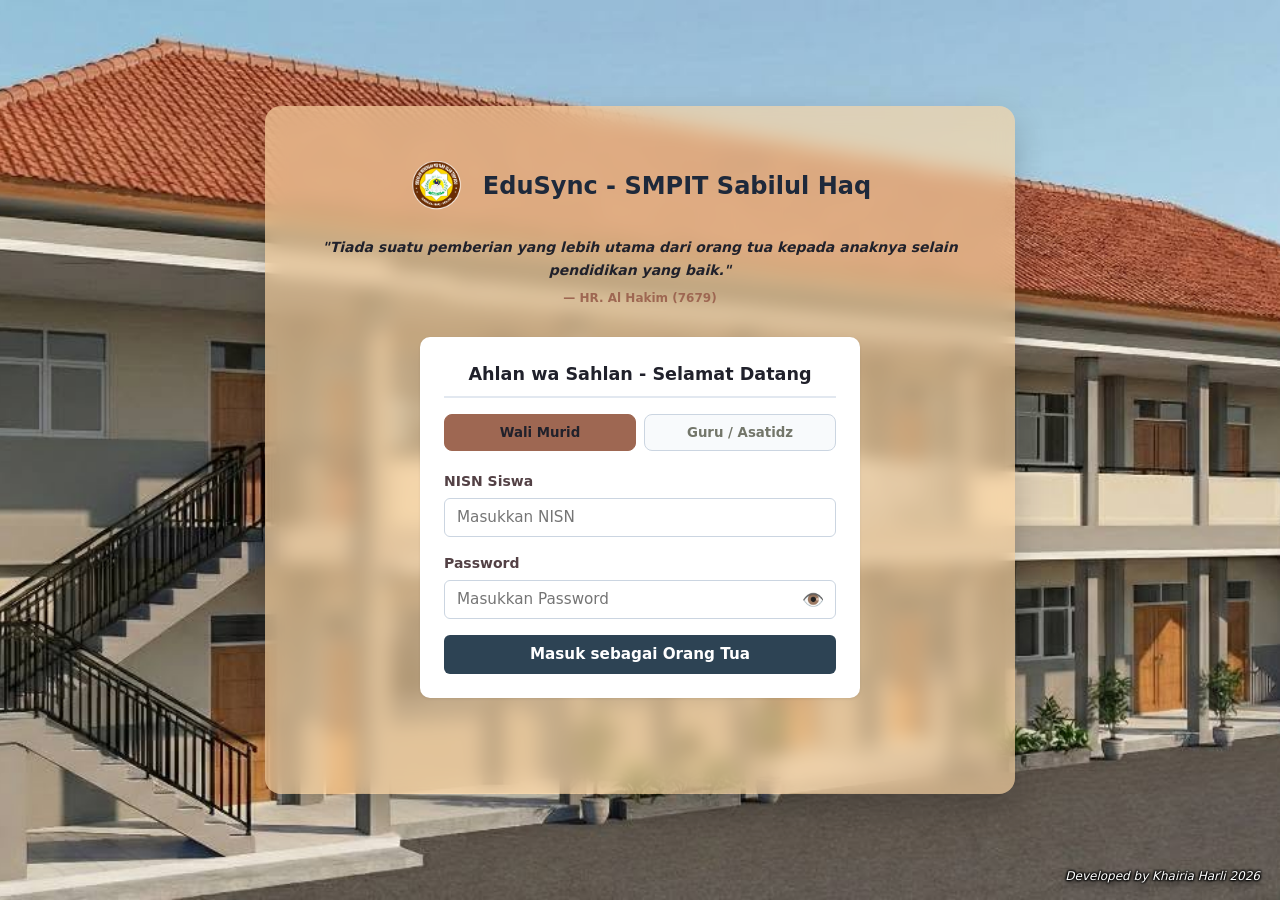
<file: index.html>
<!DOCTYPE html>
<html lang="id">
<head>
  <meta charset="UTF-8">
  <meta name="viewport" content="width=device-width, initial-scale=1.0">
  <title>Login SMPIT Sabilul Haq - EduSync</title>
  <link rel="stylesheet" href="style.css">
</head>
<body style="margin: 0; padding: 0;">

  <!-- KERANGKA SPLIT SCREEN -->
  <div class="split-layout">
    
    <!-- Sisi Kiri: Gambar Gedung/Ilustrasi -->
    <div class="split-image" style="background-image: url('gedung.jpg');"></div>

    <!-- Sisi Kanan: Area Login -->
    <div class="split-form">
      <div class="split-form-inner">
        
        <!-- Navigasi Logo -->
        <nav class="navbar" style="display: flex; align-items: center; justify-content: center; padding: 15px; margin-bottom: 20px; background: transparent; box-shadow: none;">
          <img src="Logo SMPIT PNG.png" alt="Logo SMPIT" style="height: 50px; margin-right: 15px;">
          <h1 style="margin: 0; font-size: 24px; color: #1e293b;">EduSync - SMPIT Sabilul Haq</h1>
        </nav>

        <!-- Nasihat Pendidikan -->
        <div style="text-align: center; margin-top: -10px; margin-bottom: 30px; padding: 0 15px;">
          <p style="font-style: italic; color: var(--primary-dark); font-size: 14px; font-weight: 600; line-height: 1.6; margin: 0;">
            "Tiada suatu pemberian yang lebih utama dari orang tua kepada anaknya selain pendidikan yang baik."
          </p>
          <span style="font-size: 12px; color: var(--secondary); font-weight: 700; display: block; margin-top: 8px;">
            — HR. Al Hakim (7679)
          </span>
        </div>

        <div class="auth-wrapper" style="margin-top: 0; padding: 0;">
          <!-- BOX LOGIN UTAMA -->
          <div id="boxLoginMain" class="card">
            <div class="card-title" style="text-align: center;">Ahlan wa Sahlan - Selamat Datang</div>

            <div class="tabs">
              <button type="button" id="tabBtnOrtu" class="tab-btn active" onclick="document.getElementById('formLoginOrtu').style.display='block'; document.getElementById('formLoginGuru').style.display='none'; this.classList.add('active'); document.getElementById('tabBtnGuru').classList.remove('active');">Wali Murid</button>
              <button type="button" id="tabBtnGuru" class="tab-btn" onclick="document.getElementById('formLoginGuru').style.display='block'; document.getElementById('formLoginOrtu').style.display='none'; this.classList.add('active'); document.getElementById('tabBtnOrtu').classList.remove('active');">Guru / Asatidz</button>
            </div>

            <!-- Form Login Orang Tua -->
            <form id="formLoginOrtu" onsubmit="event.preventDefault(); window.loginOrtu();">
              <div class="form-group">
                <label for="ortuNisn">NISN Siswa</label>
                <input type="text" id="ortuNisn" class="form-control" placeholder="Masukkan NISN" required>
              </div>
              <div class="form-group">
                <label for="ortuPassword">Password</label>
                <div style="position: relative;">
                  <input type="password" id="ortuPassword" class="form-control" placeholder="Masukkan Password" required style="padding-right: 40px;">
                  <span onclick="togglePassword('ortuPassword', this)" style="position: absolute; right: 12px; top: 50%; transform: translateY(-50%); cursor: pointer; font-size: 18px; user-select: none;">👁️</span>
                </div>
              </div>
              <button type="submit" id="btnLoginOrtu" class="btn btn-primary">Masuk sebagai Orang Tua</button>
            </form>

            <!-- Form Login Guru -->
            <form id="formLoginGuru" style="display: none;" onsubmit="event.preventDefault(); window.loginGuru();">
              <div class="form-group">
                <label for="guruNiy">NIY (Nomor Induk Yayasan)</label>
                <input type="text" id="guruNiy" class="form-control" placeholder="Masukkan NIY Guru" required>
              </div>
              <div class="form-group">
                <label for="guruPassword">Password</label>
                <div style="position: relative;">
                  <input type="password" id="guruPassword" class="form-control" placeholder="Masukkan Password" required style="padding-right: 40px;">
                  <span onclick="togglePassword('guruPassword', this)" style="position: absolute; right: 12px; top: 50%; transform: translateY(-50%); cursor: pointer; font-size: 18px; user-select: none;">👁️</span>
                </div>
              </div>
              <button type="submit" id="btnLoginGuru" class="btn btn-primary">Masuk sebagai Guru</button>
            </form>
          </div>

          <!-- BOX WAJIB RESET PASSWORD -->
          <div id="boxResetPassword" class="card" style="display: none;">
            <div class="card-title">Ubah Password Default</div>
            <div class="alert alert-warning">
              Anda masih menggunakan password standar sekolah. Demi keamanan data ananda, silakan buat password baru terlebih dahulu.
            </div>
            <form id="formResetPassword">
              <div class="form-group">
                <label for="newPassword">Password Baru</label>
                <div style="position: relative;">
                  <input type="password" id="newPassword" class="form-control" minlength="6" placeholder="Minimal 6 karakter" required style="padding-right: 40px;">
                  <span onclick="togglePassword('newPassword', this)" style="position: absolute; right: 12px; top: 50%; transform: translateY(-50%); cursor: pointer; font-size: 18px; user-select: none;">👁️</span>
                </div>
              </div>
              <div class="form-group">
                <label for="confirmPassword">Ulangi Password Baru</label>
                <div style="position: relative;">
                  <input type="password" id="confirmPassword" class="form-control" minlength="6" placeholder="Ketik ulang password baru" required style="padding-right: 40px;">
                  <span onclick="togglePassword('confirmPassword', this)" style="position: absolute; right: 12px; top: 50%; transform: translateY(-50%); cursor: pointer; font-size: 18px; user-select: none;">👁️</span>
                </div>
              </div>
              <button type="button" class="btn btn-primary">Simpan & Lanjutkan ke Dasbor</button>
            </form>
          </div>
        </div>

      </div>
    </div>
  </div>

  <!-- Skrip Khusus Fitur Tampil/Sembunyi Password -->
  <script>
    function togglePassword(inputId, iconElement) {
      const inputField = document.getElementById(inputId);
      if (inputField.type === "password") {
        inputField.type = "text";
        iconElement.innerText = "👁️‍🗨️"; // Ikon monyet tutup mata (atau bisa diganti 👁️‍🗨️ silang)
      } else {
        inputField.type = "password";
        iconElement.innerText = "👁️"; // Ikon mata terbuka
      }
    }
  </script>

  <script src="script.js"></script>
  <div class="watermark">Developed by Khairia Harli 2026</div>
</body>
</html>
</file>
<file: style.css>
:root {
  /* Warna Utama (Navbar & Tombol) */
  --primary: #2D4354; /* Biru Slate dari palet gambar */
  --primary-dark: #20212B; /* Charcoal/Hitam untuk efek klik/sorot */
  
  /* Warna Aksen (Tab Aktif, Ikon & Garis Tepi) */
  --secondary: #9E6752; /* Cokelat Terakota */
  
  /* Warna Latar & Kotak */
  --bg: #FED7A5; /* Krem Persik (Sangat lembut untuk latar belakang web) */
  --card: #ffffff; /* Putih bersih untuk kotak login agar kontras */
  
  /* Warna Teks & Garis (Elemen Tipografi) */
  --text: #534145; /* Cokelat Tua Ungu untuk teks utama agar elegan */
  --muted: #73766A; /* Abu-abu Kehijauan untuk teks sekunder */
  --border: #cbd5e1;
  
  /* Warna Status (Tetap menggunakan standar UI) */
  --danger: #ef4444; 
  --success: #10b981;
}

* {
  box-sizing: border-box;
  margin: 0;
  padding: 0;
  font-family: 'Segoe UI', system-ui, -apple-system, sans-serif;
}

body {
  background-color: var(--bg);
  background-size: cover;
  background-position: center;
  background-attachment: fixed;
  color: var(--text);
  line-height: 1.5;
  padding-bottom: 40px;
}

.navbar {
  background-color: var(--primary);
  color: white;
  padding: 1rem 1.5rem;
  display: flex;
  justify-content: space-between;
  align-items: center;
  box-shadow: 0 2px 6px rgba(0,0,0,0.1);
}

.navbar h1 {
  font-size: 1.25rem;
  font-weight: 700;
}

.container {
  max-width: 1000px;
  margin: 1.5rem auto;
  padding: 0 1rem;
}

.auth-wrapper {
  max-width: 440px;
  margin: 3.5rem auto;
  padding: 0 1rem;
}

.card {
  background: var(--card);
  border-radius: 10px;
  padding: 1.5rem;
  box-shadow: 0 1px 3px rgba(0,0,0,0.08);
  margin-bottom: 1.25rem;
}

.card-title {
  font-size: 1.1rem;
  font-weight: 600;
  margin-bottom: 1rem;
  color: var(--primary-dark);
  border-bottom: 2px solid #e2e8f0;
  padding-bottom: 0.5rem;
}

/* Tabs */
.tabs {
  display: flex;
  gap: 0.5rem;
  margin-bottom: 1.25rem;
  flex-wrap: wrap;
}

.tab-btn {
  flex: 1;
  min-width: 120px;
  padding: 0.65rem 1rem;
  border: 1px solid var(--border);
  background: #f8fafc;
  color: var(--muted);
  font-weight: 600;
  border-radius: 8px;
  cursor: pointer;
  transition: all 0.2s;
  text-align: center;
}

.tab-btn.active {
  background: var(--secondary);
  color: var(--primary-dark);
  border-color: var(--secondary);
  font-weight: 700;
}

/* Forms */
.form-group {
  margin-bottom: 1rem;
}

.form-group label {
  display: block;
  font-size: 0.875rem;
  font-weight: 600;
  margin-bottom: 0.35rem;
  color: var(--text);
}

.form-control {
  width: 100%;
  padding: 0.6rem 0.75rem;
  border: 1px solid var(--border);
  border-radius: 6px;
  font-size: 0.95rem;
  background: #fff;
}

.form-control:focus {
  outline: none;
  border-color: var(--primary);
  box-shadow: 0 0 0 2px rgba(15, 118, 110, 0.15);
}

.grid-2 {
  display: grid;
  grid-template-columns: repeat(auto-fit, minmax(220px, 1fr));
  gap: 1rem;
}

.btn {
  display: inline-block;
  padding: 0.65rem 1.25rem;
  font-weight: 600;
  border: none;
  border-radius: 6px;
  cursor: pointer;
  font-size: 0.95rem;
  transition: background 0.2s;
}

.btn-primary {
  background: var(--primary);
  color: white;
  width: 100%;
}

.btn-primary:hover {
  background: var(--primary-dark);
}

.btn-danger {
  background: var(--danger);
  color: white;
  padding: 0.4rem 0.9rem;
  font-size: 0.85rem;
}

/* Profile Grid */
.profile-box {
  display: grid;
  grid-template-columns: repeat(auto-fit, minmax(180px, 1fr));
  gap: 1rem;
  background: #FFF9E6; /* Kuning sangat muda */
  border: 1px solid var(--secondary);
  padding: 1rem;
  border-radius: 8px;
}

.profile-item span {
  display: block;
  font-size: 0.75rem;
  color: var(--muted);
  text-transform: uppercase;
}

.profile-item strong {
  font-size: 1rem;
  color: var(--primary-dark);
}

/* Tables */
.table-responsive {
  overflow-x: auto;
}

table {
  width: 100%;
  border-collapse: collapse;
  font-size: 0.9rem;
}

th, td {
  padding: 0.75rem;
  text-align: left;
  border-bottom: 1px solid #e2e8f0;
}

th {
  background: #f8fafc;
  font-weight: 600;
  color: var(--muted);
}

.badge {
  display: inline-block;
  padding: 0.2rem 0.55rem;
  border-radius: 999px;
  font-size: 0.75rem;
  font-weight: 600;
}

.badge-success { background: #dcfce7; color: #166534; }
.badge-warning { background: #fef3c7; color: #92400e; }
.badge-danger { background: #fee2e2; color: #991b1b; }

.hidden {
  display: none !important;
}

.alert {
  padding: 0.75rem 1rem;
  border-radius: 6px;
  margin-bottom: 1rem;
  font-size: 0.9rem;
}
.alert-info { background: #e0f2fe; color: #075985; }
.alert-warning { background: #fef3c7; color: #92400e; border: 1px solid #fde68a; }

.watermark {
  position: fixed;
  bottom: 15px;
  right: 20px;
  color: #ffffff; 
  font-size: 12px;
  font-style: italic;
  font-weight: 500;
  z-index: 1000;
  pointer-events: none; 
  text-shadow: 
    1px 1px 2px #000000, 
    -1px -1px 2px #000000, 
    1px -1px 2px #000000, 
    -1px 1px 2px #000000,
    0px 4px 8px rgba(0, 0, 0, 0.9);
}

/* =========================================
   DESAIN HALAMAN LOGIN (Tengah Layar)
========================================= */
.split-layout {
  display: flex;
  min-height: 100vh;
  width: 100%;
  background-image: url('gedung.jpg'); /* Gambar gedung sekolah penuh */
  background-size: cover;
  background-position: center;
  background-repeat: no-repeat;
  align-items: center;
  justify-content: center;
  padding: 20px;
}

.split-image {
  display: none;
}

.split-form {
  width: 100%;
  max-width: 750px; 
  padding: 40px;
  border-radius: 16px; 
  background: rgba(254, 215, 165, 0.65); 
  backdrop-filter: blur(10px);
  -webkit-backdrop-filter: blur(10px);
  box-shadow: 0 15px 35px rgba(0, 0, 0, 0.2);
  display: flex;
  flex-direction: column;
  align-items: center;
}

.split-form-inner {
  width: 100%;
}

/* =========================================
   PENGATURAN RESPONSIF UNTUK HP
========================================= */
@media (max-width: 768px) {
  /* 1. Latar kotak login dibuat lebih pekat agar teks jelas terbaca */
  .split-form {
    padding: 30px 20px;
    background: rgba(254, 215, 165, 0.95); 
  }
  
  /* 2. Ukuran teks logo atas disusutkan agar tidak menabrak pinggir HP */
  .navbar h1 {
    font-size: 16px !important;
  }
  
  /* 3. Tombol tab menu (Wali Murid / Guru) dibariskan ke bawah */
  .tabs {
    flex-direction: column;
    gap: 10px;
  }
  .tab-btn {
    width: 100%;
  }

  /* 4. Tabel di Dasbor (Nilai, Kehadiran, dll) dibuat bisa di-swipe ke samping */
  .table-responsive {
    overflow-x: auto;
    -webkit-overflow-scrolling: touch;
  }
}
</file>
